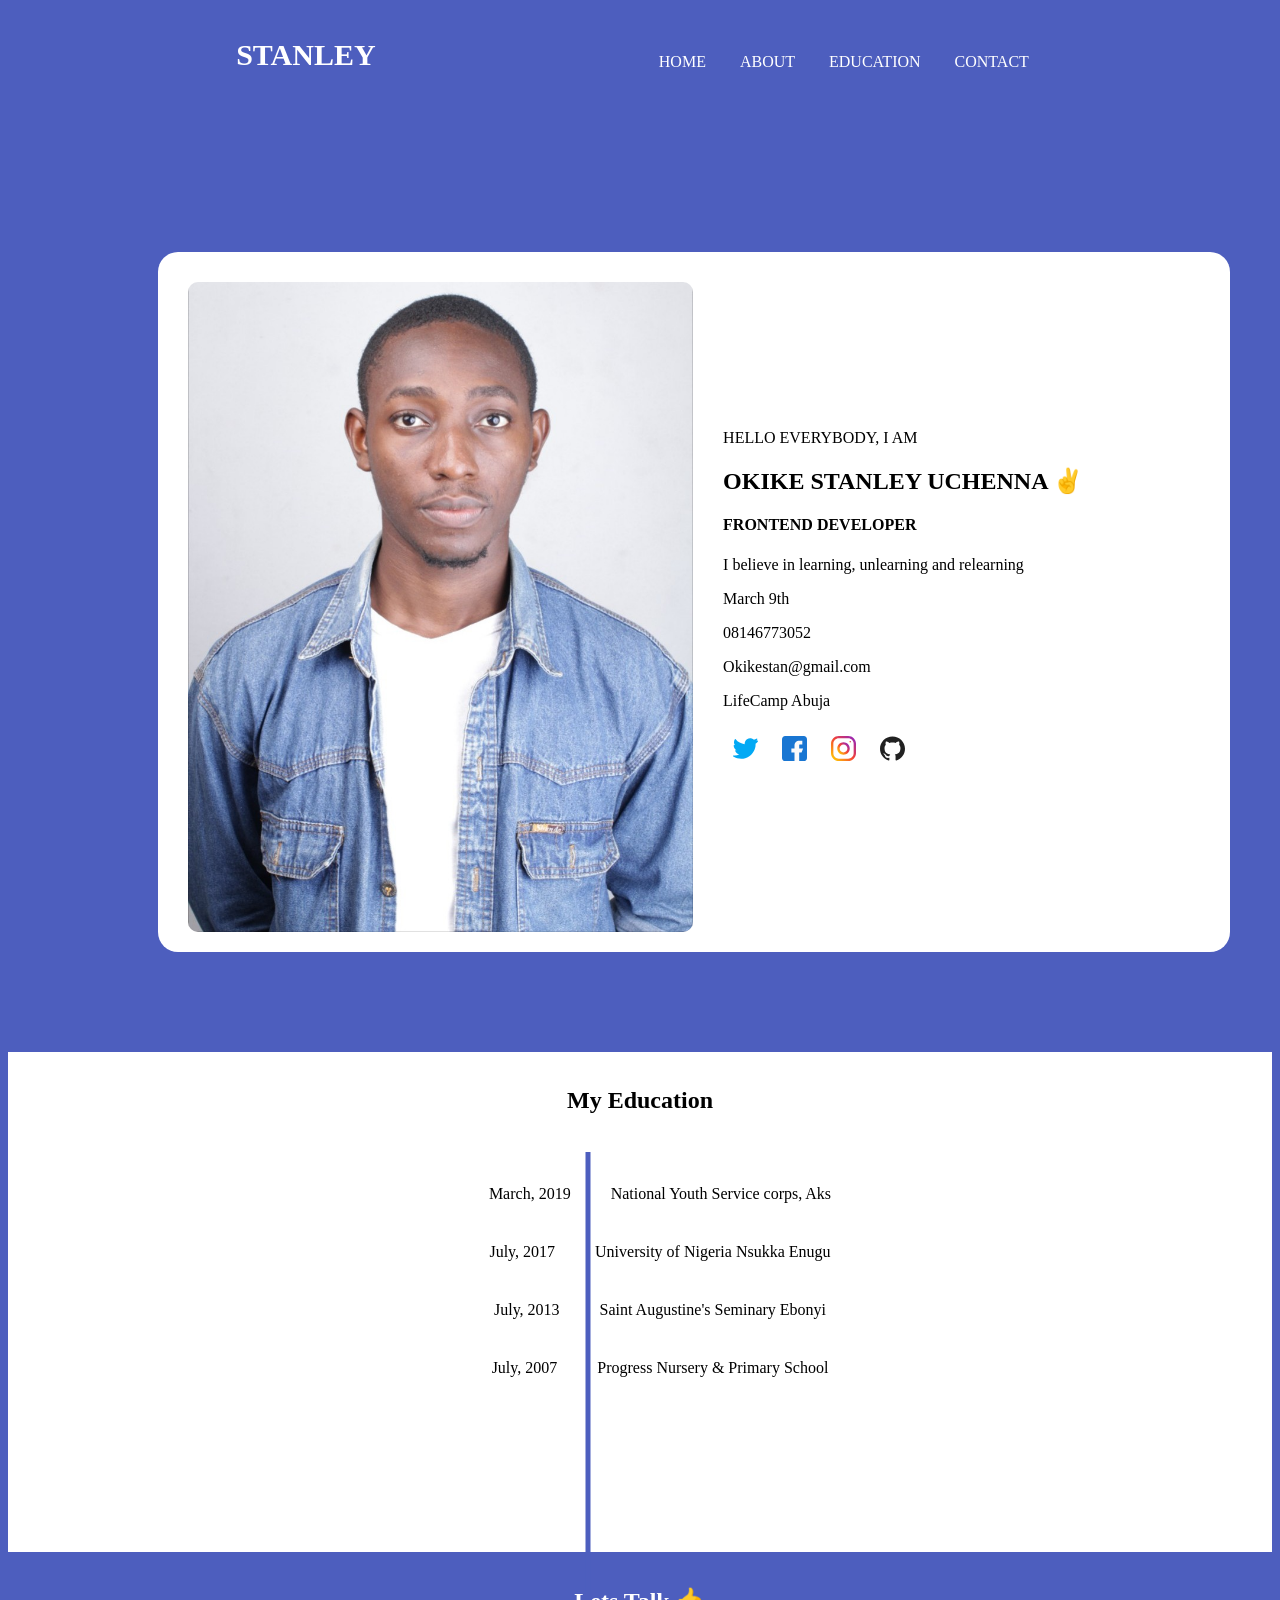
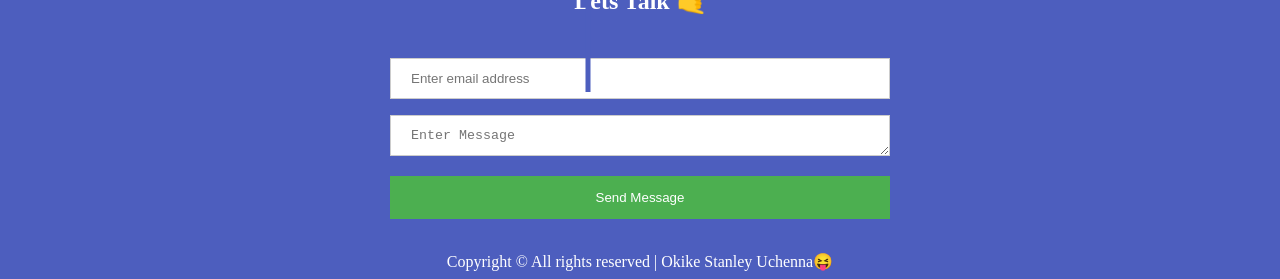
<file: index.html>
<!DOCTYPE html>
<html lang="en">

<head>
  <meta charset="UTF-8">
  <meta name="viewport" content="width=device-width, initial-scale=1.0">
  <link rel="icon" href="OkikeStanleyUchenna.jpg" type="image/png">
  <title>Okike Stanley Uchenna</title>
  <link rel="stylesheet" href="index.css">

</head>

<body>
  <header id="Home">

    <h3 class="logoText">STANLEY</h3>

    <ul class="menuList">
      <li class="menuItem"><a href="#Home">Home</a></li>
      <li class="menuItem"><a href="#About">About</a></li>
      <li class="menuItem"><a href="#Education">Education</a></li>
      <li class="menuItem"><a href="#Contact">Contact</a></li>
    </ul>

  </header>
  <section class="firstSection" id="About">
    <div id="firstSectionLeft">
      <img src="OkikeStanleyUchenna.jpg" alt="Profile Picture" class="image">
    </div>
    <div id="firstSectionRight">
      <p class="introduction">Hello Everybody, I am <br /> </p>
      <h1> OKIKE STANLEY UCHENNA ✌ </h1>
      <h4>FRONTEND DEVELOPER</h6>
        <p>I believe in learning, unlearning and relearning </p>
        <p>March 9th</p>
        <p>08146773052</p>
        <p>Okikestan@gmail.com</p>
        <p>LifeCamp Abuja</p>

        <p>
          <a href="https://twitter.com/iamokikestan"><img class="socials" src="twitter.svg" alt="My Twitter Account">
          </a>
          <span>
            <a href="https://web.facebook.com/stan.uchenna"><img class="socials" src="facebook.svg"
                alt="My Facebook Account">
            </a>
          </span>
          <span>
            <a href="https://www.instagram.com/stanuchenna/"><img class="socials" src="instagram.svg"
                alt="My Instagram Account">
            </a>
          </span>
          <span>
            <a href="https://www.github.com/stankovich96/"><img class="socials" src="github.svg"
                alt="My Github Account">
            </a>
          </span>
        </p>
    </div>
    <div>

    </div>
  </section>

  <section class="Education" id="Education">
    <div class="sectionHeader">
      <h2>My Education</h2>
    </div>
    <span class="centerSpan"></span>
    <div class="educationCenter">
      <ul>
        <li>

          <div class="eduInfo">
            <div class="eduYear">March, 2019</div>
            <span></span>
            <div class="eduEvent">National Youth Service corps, Aks </div>
          </div>
        </li>
        <li>

          <div class="eduInfo">
            <div class="eduYear">July, 2017</div>
            <span></span>
            <div class="eduEvent">University of Nigeria Nsukka Enugu</div>
          </div>
        </li>
        <li>

          <div class="eduInfo">
            <div class="eduYear">July, 2013</div>
            <span></span>
            <div class="eduEvent">Saint Augustine's Seminary Ebonyi</div>
          </div>
        </li>
        <li>

          <div class="eduInfo">
            <div class="eduYear">July, 2007</div>
            <span></span>
            <div class="eduEvent">Progress Nursery & Primary School</div>
          </div>
        </li>
      </ul>
    </div>
    <!-- <div class="educationLeft">
      <ul>
        <li>March 2019 </li>
        <li>July 2017 </li>
        <li>July 2013 </li>
        <li>July 2007</li>
      </ul>
    </div>
    <span class="centerSpan"></span>
    <div class="educationRight">
      <ul>
        <li><span></span>National Youth Service corps</li>
        <li><span></span>University of Nigeria Nsukka</li>
        <li><span></span>Saint Augustine's Seminary Amaechi Ezzamgbo</li>
        <li><span></span>Progress Nursery and Primary School</li>
      </ul>
    </div> -->
  </section>
  <!-- 
  <section class="Projects" id="Projects">
    <div class="sectionHeader">
      <h2 class="projectHeader">My Projects</h2>
    </div>
    <div>

    </div>
  </section> -->

  <section class="Contact" id="Contact">
    <div class="sectionHeader">
      <h2 class="contactHeader">Lets Talk 🤙 </h2>
    </div>

    <form class="contactForm" action="#" id="contactForm">
      <div class="">
        <input type="email" class="form-control" id="email" name="email" placeholder="Enter email address">
      </div>
      <div class="">
        <textarea class="form-control" name="message" id="message" rows="1" placeholder="Enter Message"></textarea>
      </div>
      <div class="">
        <button type="submit" value="submit" class="btn submit_btn" class="form-control">Send Message</button>
      </div>
    </form>

  </section>

  <footer>
    Copyright &copy; All rights reserved | Okike Stanley Uchenna😝
  </footer>
</body>

</html>
</file>
<file: index.css>
@import url("https://fonts.googleapis.com/css?family=Heebo:300,400,700,900|Roboto:300,400,500,700");

* {
  box-sizing: border-box;
}

body {
  background-color: rgb(77, 94, 190);
}

header {
  display: flex;
  flex-direction: row;
  align-items: flex-end;
  justify-content: space-evenly;
}

li a {
  text-decoration: none;
  color: white;
}

a {
  text-decoration: none;
}

.socials {
  height: 25px;
  width: 25px;
  margin: 10px;
}

/* #4791db */
.logoText {
  color: white;
  font-size: 30px;
  font-weight: bolder;
}

.menuList {
  color: white;
  text-transform: uppercase;
  list-style: none;
}

.menuItem {
  padding: 15px;
  display: inline-flex;
  align-self: flex-end;
}

.firstSection {
  background-color: white;
  display: flex;
  margin: 150px 50px 100px 150px;
  height: 700px;
  width: 1072px;
  border-radius: 20px;
  padding: 20px;
}

#firstSectionLeft {
  padding: 10px;
}

.image {
  height: 650px;
  width: auto;
  border-radius: 10px;
}

#firstSectionRight {
  padding: 20px;
  align-self: center;
}

.introduction {
  text-transform: uppercase;
}

.Education {
  background-color: white;
  display: flex;
  flex-direction: column;
  align-items: center;
  height: 500px;
}

.sectionHeader {
  padding: 5px;
  margin: 10px;

}

/* .educationLeft {
  align-self: flex-start;
}

.educationLeft ul {
  list-style: none;
}

.educationRight {
  align-self: flex-end;
}

.educationRight ul {
  list-style: none;
} */
.educationCenter {
  display: flex;
}

.educationCenter ul {
  list-style: none;
}

.centerSpan {
  height: 60%;
  width: 5px;
  background: rgb(77, 94, 190);
  position: absolute;
  transform: translateX(-50%);
  margin: 100px 100px 100px 0px
}

.eduInfo {
  display: flex;
  align-items: center;
  justify-content: center;
}

.eduYear {
  align-self: flex-start;
  padding: 10px;
  margin: 10px;
}

.eduEvent {
  align-self: flex-end;
  padding: 10px;
  margin: 10px;
}

/* li span {
  height: 10px;
  width: 10px;
  border-radius: 50%;
  background: rgba(206, 171, 171, 0.87);
  position: absolute;
  transform: translateX(-50%);
} */
.Contact {
  display: flex;
  justify-content: flex-start;
  flex-direction: column;
  align-items: center;
  height: 300px;
}


.contactForm {
  width: 500px;
}

/* Full-width inputs */
input[type=email],
.form-control {
  width: 100%;
  padding: 12px 20px;
  margin: 8px 0;
  display: inline-block;
  border: 1px solid #ccc;
  box-sizing: border-box;
}

/* Set a style for all buttons */
button {
  background-color: #4CAF50;
  color: white;
  padding: 14px 20px;
  margin: 8px 0;
  border: none;
  cursor: pointer;
  width: 100%;
}

/* Add a hover effect for buttons */
button:hover {
  opacity: 0.8;
}

.contactHeader,
.projectHeader {
  color: white;
}

footer {
  display: flex;
  justify-content: center;
  color: white;
}

@media screen and (max-width: 550px) {
  header {
    display: flex;
    flex-direction: column;
    align-items: center;
    justify-content: space-between;
  }

  .menuList {
    display: flex;
  }

  .menuItem {
    padding: 9px;
  }

  .firstSection {
    background-color: white;
    display: flex;
    flex-direction: column;
    margin: 100px 0 100px 0px;
    height: 850px;
    width: 300px;
    border-radius: 10px;
    padding: 10px;
  }

  #firstSectionLeft {
    padding: 5px;
  }

  .image {
    height: 350px;
    width: 260px;
    border-radius: 10px;
  }

  #firstSectionRight {
    align-self: center;
    padding: 10px
  }

  .introduction {
    text-transform: uppercase;
  }

  .centerSpan {
    display: none;
  }

  .socials {
    height: 25px;
    width: 25px;
    margin: 10px;
  }

  .contactForm {
    width: 350px;
  }

}
</file>
